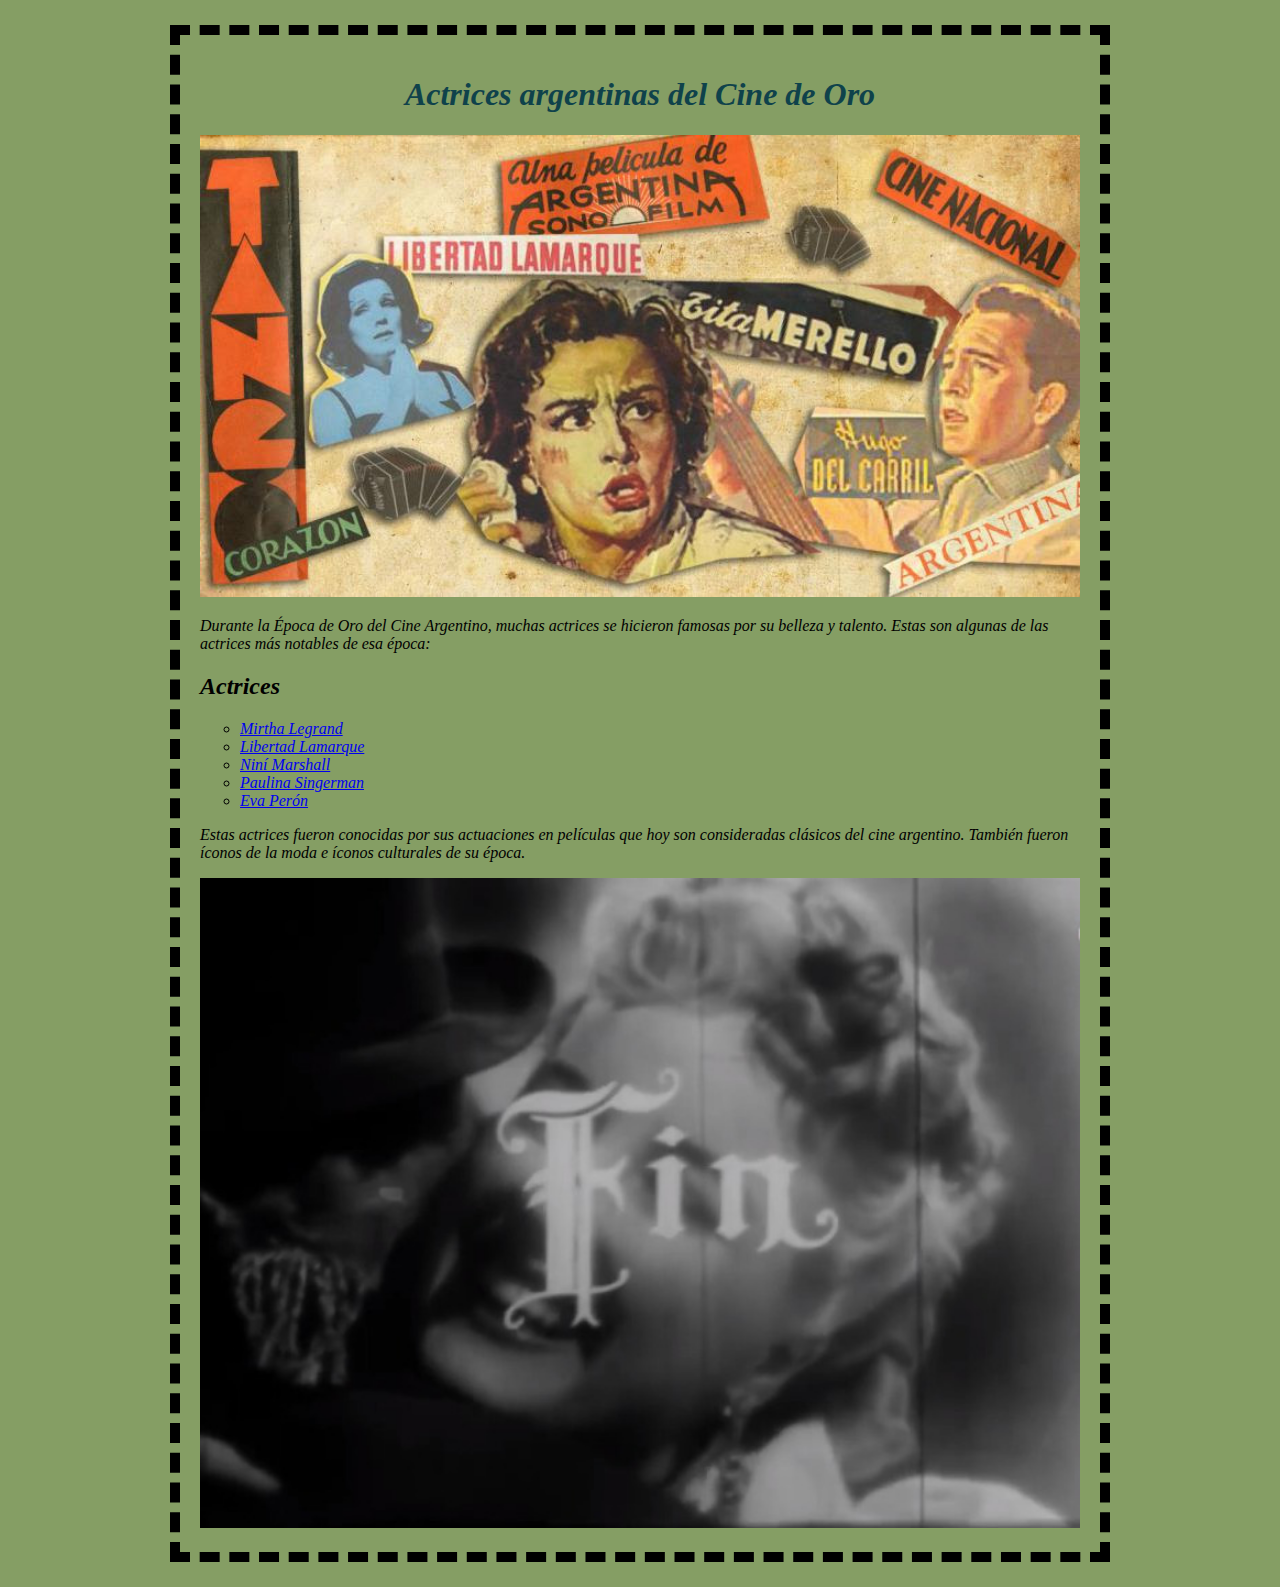
<file: grupo-1/index.html>
<!DOCTYPE html>
<html lang="es">
<head>
    <meta charset="UTF-8">
    <meta name="viewport" content="width=device-width, initial-scale=1.0">
    <link rel="stylesheet" href="style.css">
    <title>Cine de Oro Argentino</title>
</head>
<body>
    <h1>Actrices argentinas del Cine de Oro</h1>

    <img src="./cineargfront.jpg" height="400" />

    <p>Durante la Época de Oro del Cine Argentino, muchas actrices se hicieron famosas por su belleza y talento. Estas son algunas de las actrices más notables de esa época:</p>

    <h2>Actrices</h2>
  
   <ul>
    <li><a href="item.html">Mirtha Legrand</a></li>
    <li><a href="libertad.html">Libertad Lamarque</a></li>
    <li><a href="nini.html">Niní Marshall</a></li>
    <li><a href="Singerman.html">Paulina Singerman</a></li>
    <li><a href="evita.html">Eva Perón</a></li>
   </ul>

   <p>Estas actrices fueron conocidas por sus actuaciones en películas que hoy son consideradas clásicos del cine argentino. También fueron íconos de la moda e íconos culturales de su época.</p>

   <img src="./fin.jpg" height="400" />
</body>
</html>
</file>
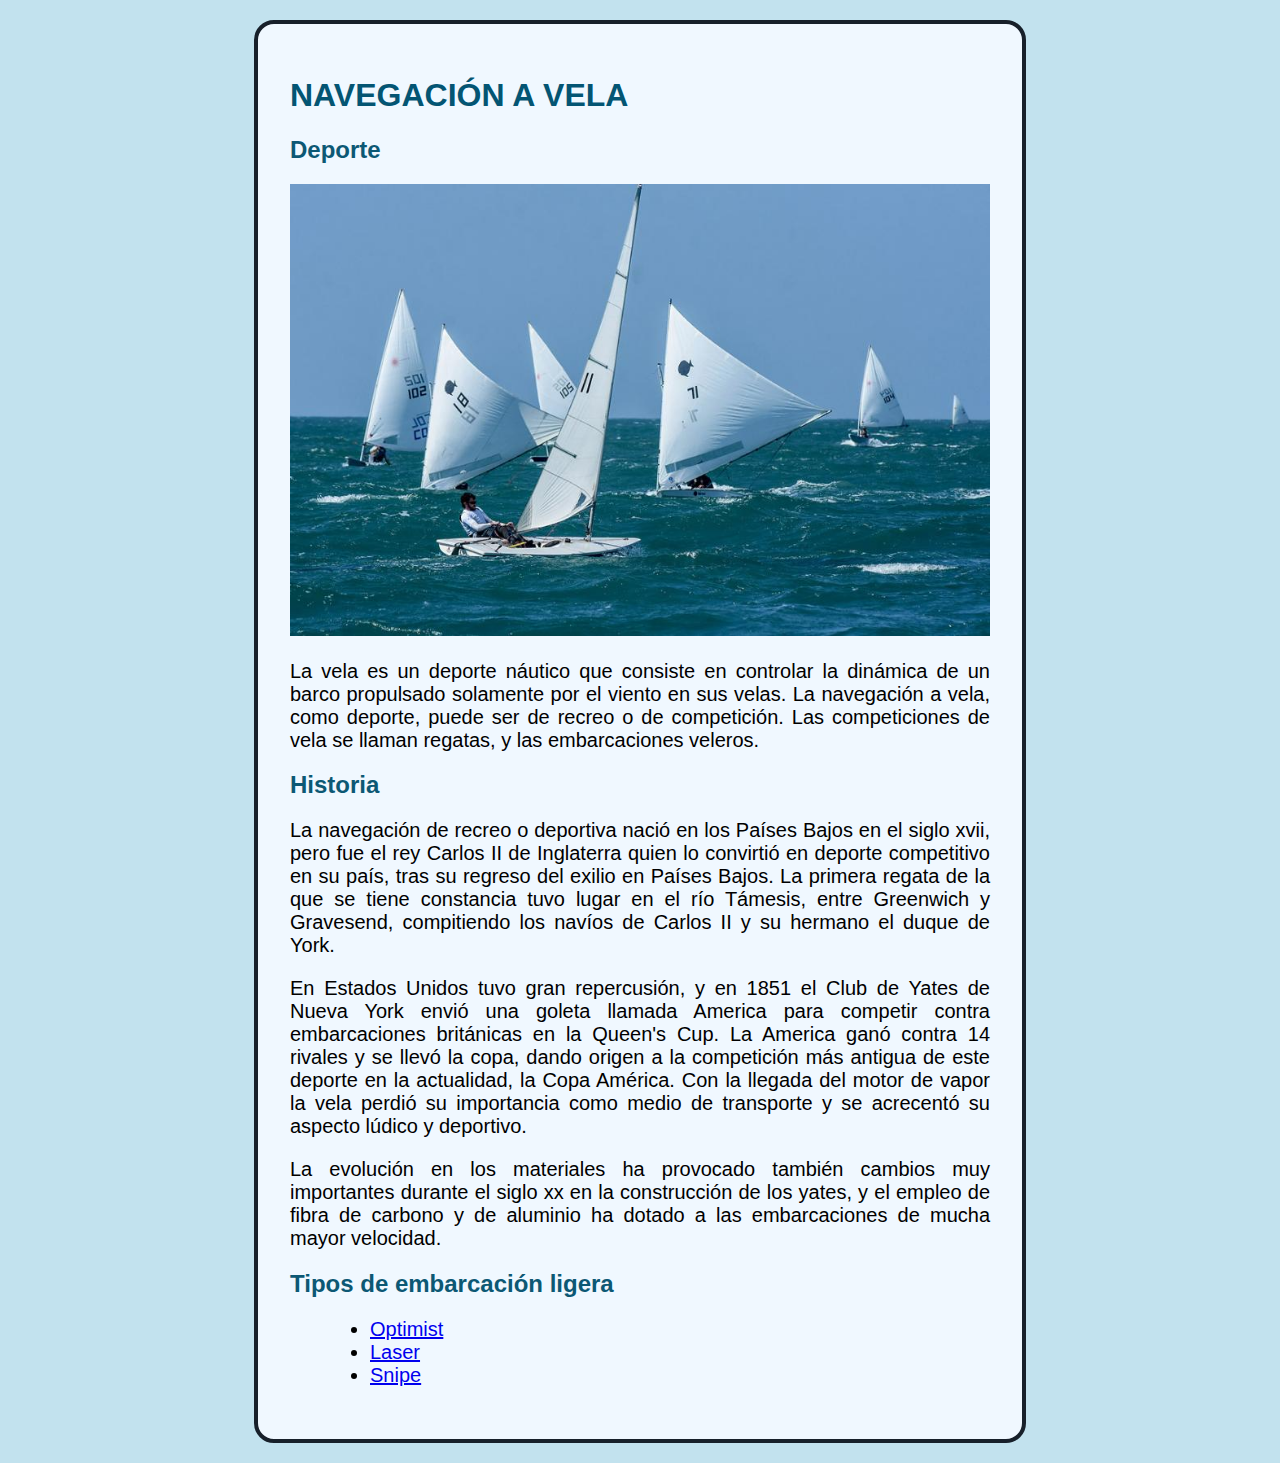
<file: grupo-12/index.html>
<!DOCTYPE html>
<html lang="es">
<head>
    <meta charset="UTF-8">
    <meta name="viewport" content="width=device-width, initial-scale=1.0">
    <title>Vela</title>
    <link rel="stylesheet" href="style.css">
    <link rel="stylesheet" href="https://cdnjs.cloudflare.com/ajax/libs/font-awesome/6.0.0-beta3/css/all.min.css">
</head>
<body>
    <div id="contenido"></div>
    <script src="./mustache.js"></script>
    <script src="./functions.js"></script>
    <script>
      (async function () {
        const datos = await cargarDatos("./datos.json");
        const template = await cargarTemplate("./index.mustache");
        montar(template, datos, "contenido");
      })();
    </script>
</body>
</html>
</file>
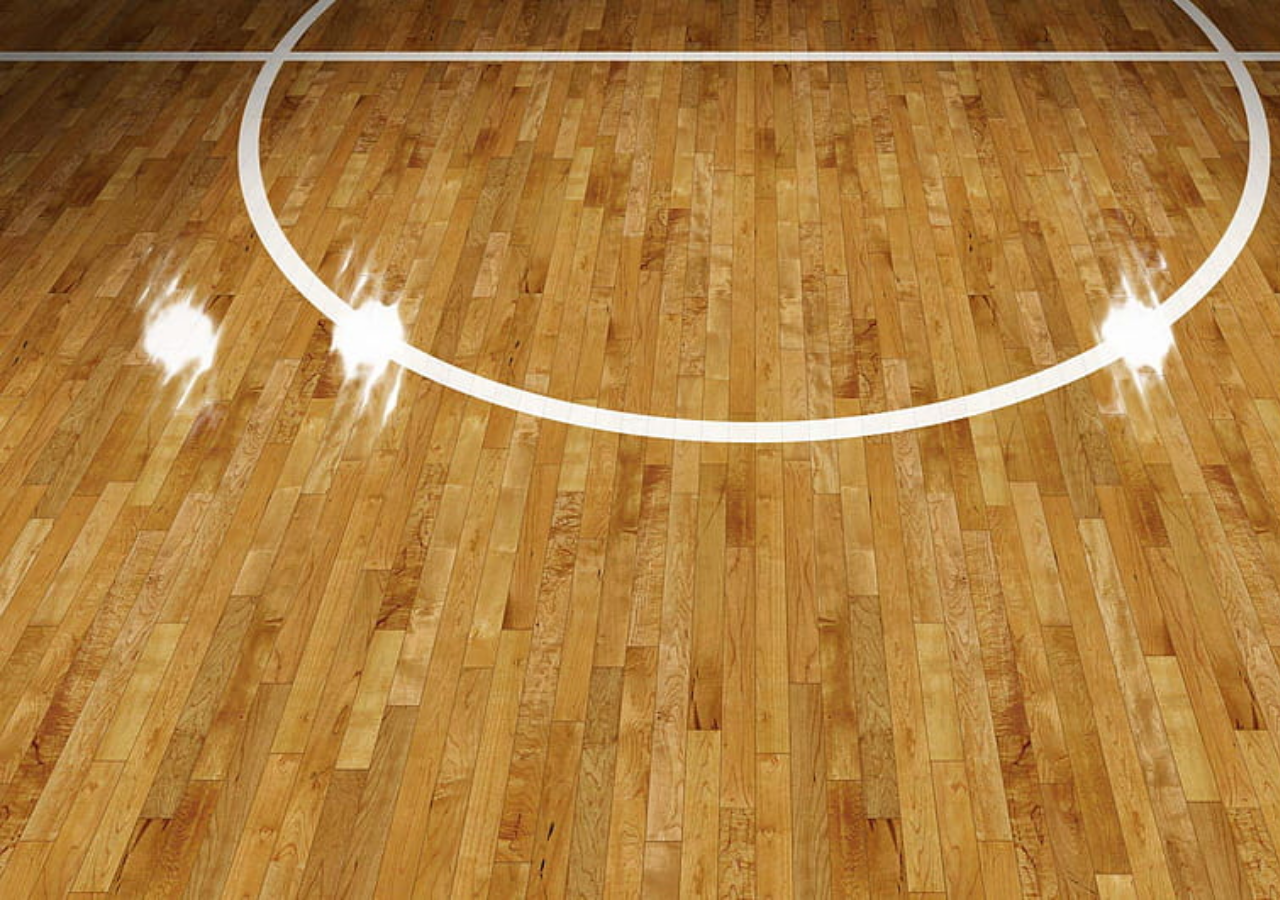
<file: grupo-15/index.html>
<!DOCTYPE html>
<html lang="en">

<head>
    <meta charset="UTF-8">
    <meta name="viewport" content="width=device-width, initial-scale=1.0">
    <title>Mejores bases de la NBA 2023</title>
    <link rel="stylesheet" href="style.css">
</head>

<body>
    <div id="listado"></div>

    <script src="https://mgalante.github.io/filo/mustache.js"></script>
    <script src="https://mgalante.github.io/filo/functions.js"></script>
    <script>
        (async function () {
            const datos = await cargarDatos("./datos.json");
            const template = await cargarTemplate("./index.mustache");
            montar(template, datos, "listado");
        })();
    </script>
</body>
</html>
</file>
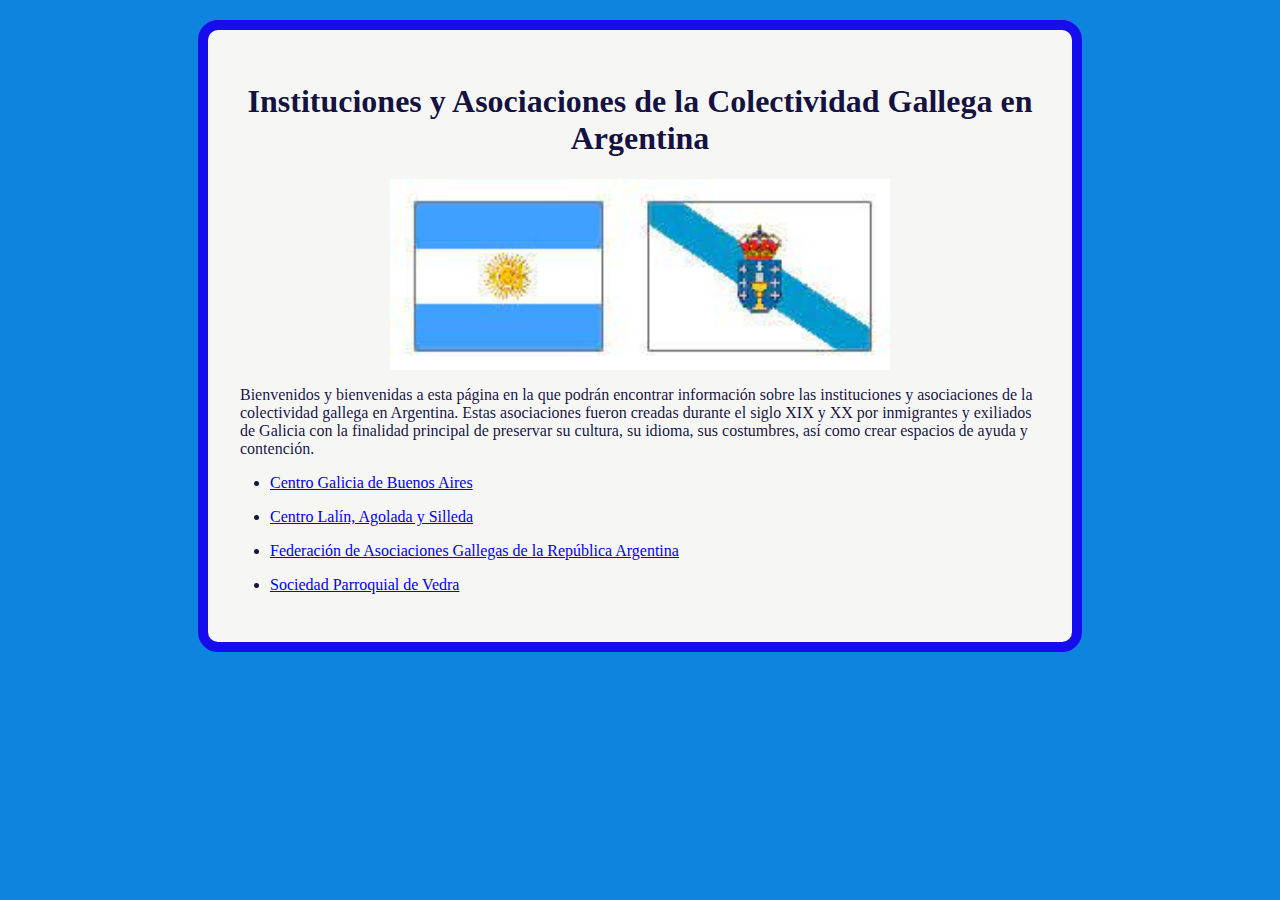
<file: grupo-16/index.html>
<!DOCTYPE html>
<html lang="en">
  <head>
    <meta charset="UTF-8" />
    <meta name="viewport" content="width=device-width, initial-scale=1.0" />
    <title>Instituciones y Asociaciones de la Colectividad Gallega en Argentina</title>
    <link rel="stylesheet" href="style.css" />
  </head>
  <body>
    <div id="contenido"></div>
    <script src="../mustache.js"></script>
    <script src="../functions.js"></script>
    <script>
      (async function () {
        const datos = await cargarDatos("./datos.json");
        const template = await cargarTemplate("./listado.mustache");
        montar(template, datos, "contenido");
      })();
    </script>
  </body>
</html>
</file>
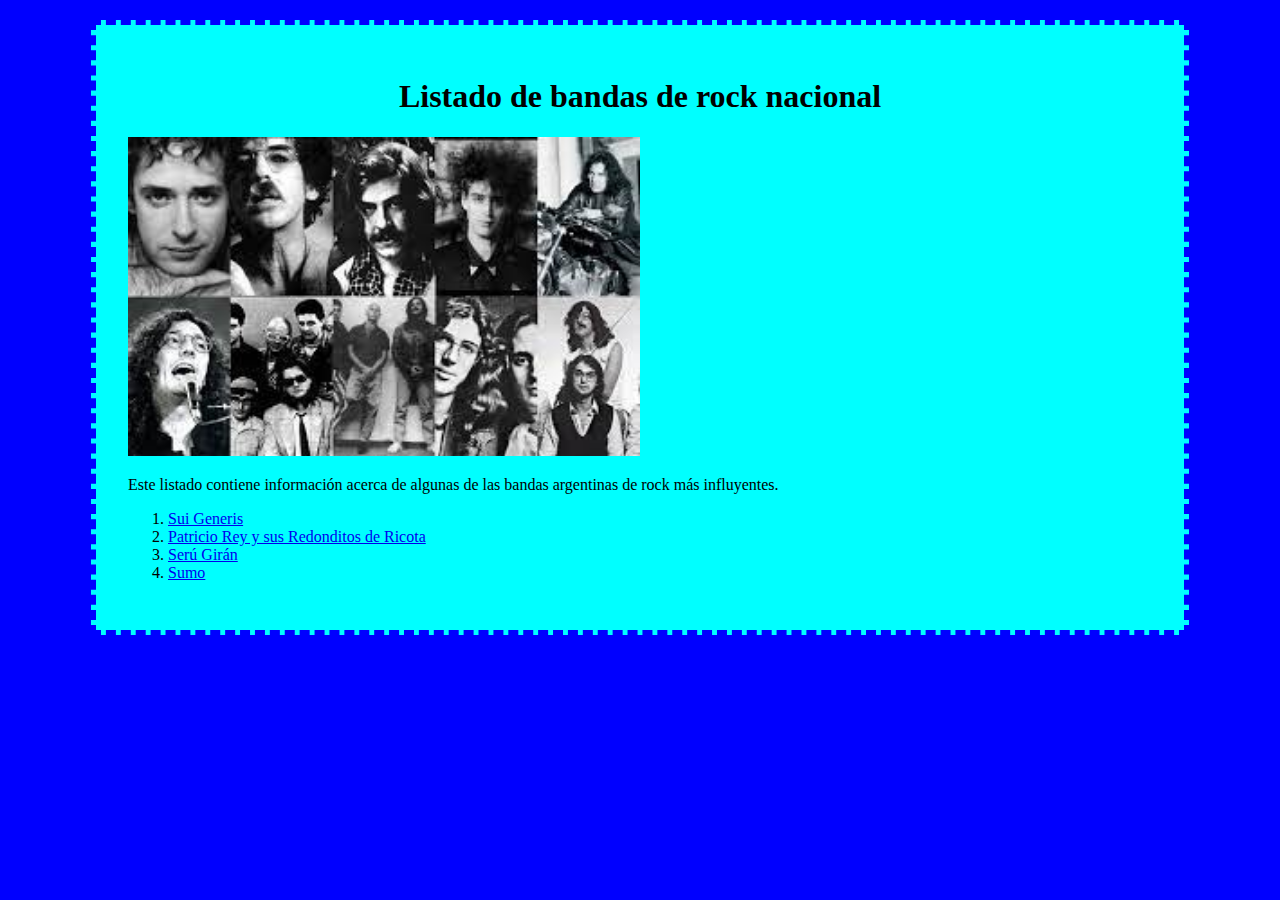
<file: grupo-18/index.html>
<!DOCTYPE html>
<html lang="en">
<head> <!DOCTYPE html>
<html lang="en">
<head>
    <meta charset="UTF-8">
    <meta name="viewport" content="width=device-width, initial-scale=1.0">
    <title>Listado de bandas de rock nacional</title>
    <link rel="stylesheet" href="style.css"/>
</head>
<body>
    <div id="listado"></div>
    <script src="./mustache.js"></script>
    <script src="./functions.js"></script>
    <script>
        (async function () {
            const datos = await cargarDatos("./datos.json");
            const template = await cargarTemplate("./index.mustache");
            montar(template, datos, "listado");
        })();
    </script>
</body>
</html>
</file>
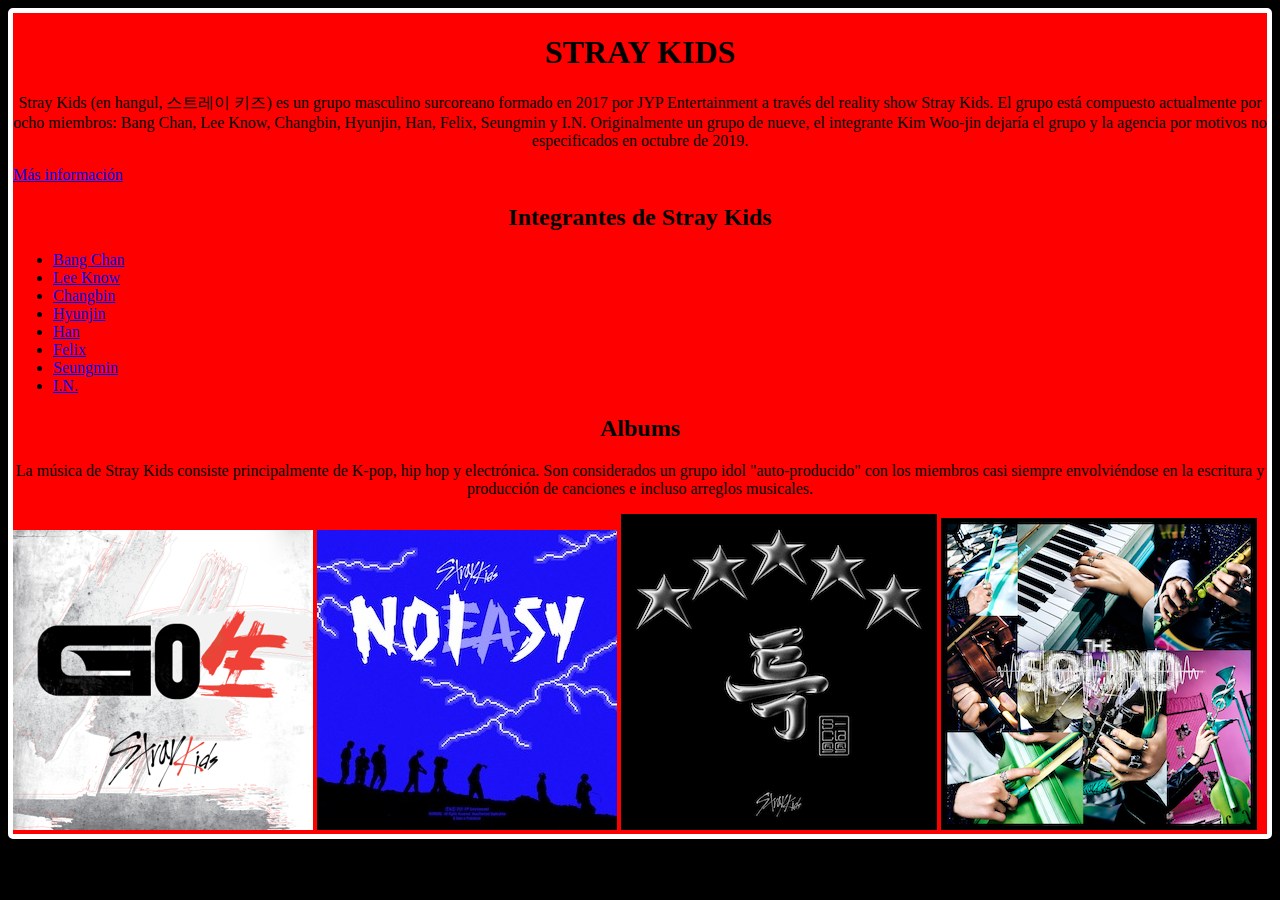
<file: grupo-2/index.html>
<!DOCTYPE html>
<html lang="en">
  <head>
    <meta charset="UTF-8" />
    <meta name="viewport" content="width=device-width, initial-scale=1.0" />
    <title>Stray Kids</title>
    <link rel="stylesheet" href="style.css" />
  </head>

  <body>
    <div id="Straykids"></div>
    <script src="./mustache.js"></script>
    <script src="./functions.js"></script>
    <script>
      (async function (Straykids) {
        const datos = await cargarDatos("./datos.json");
        const template = await cargarTemplate("./paginaprincipal.mustache");
        montar(template, datos, "Straykids");
      })();
    </script>
  </body>
</html>
</file>
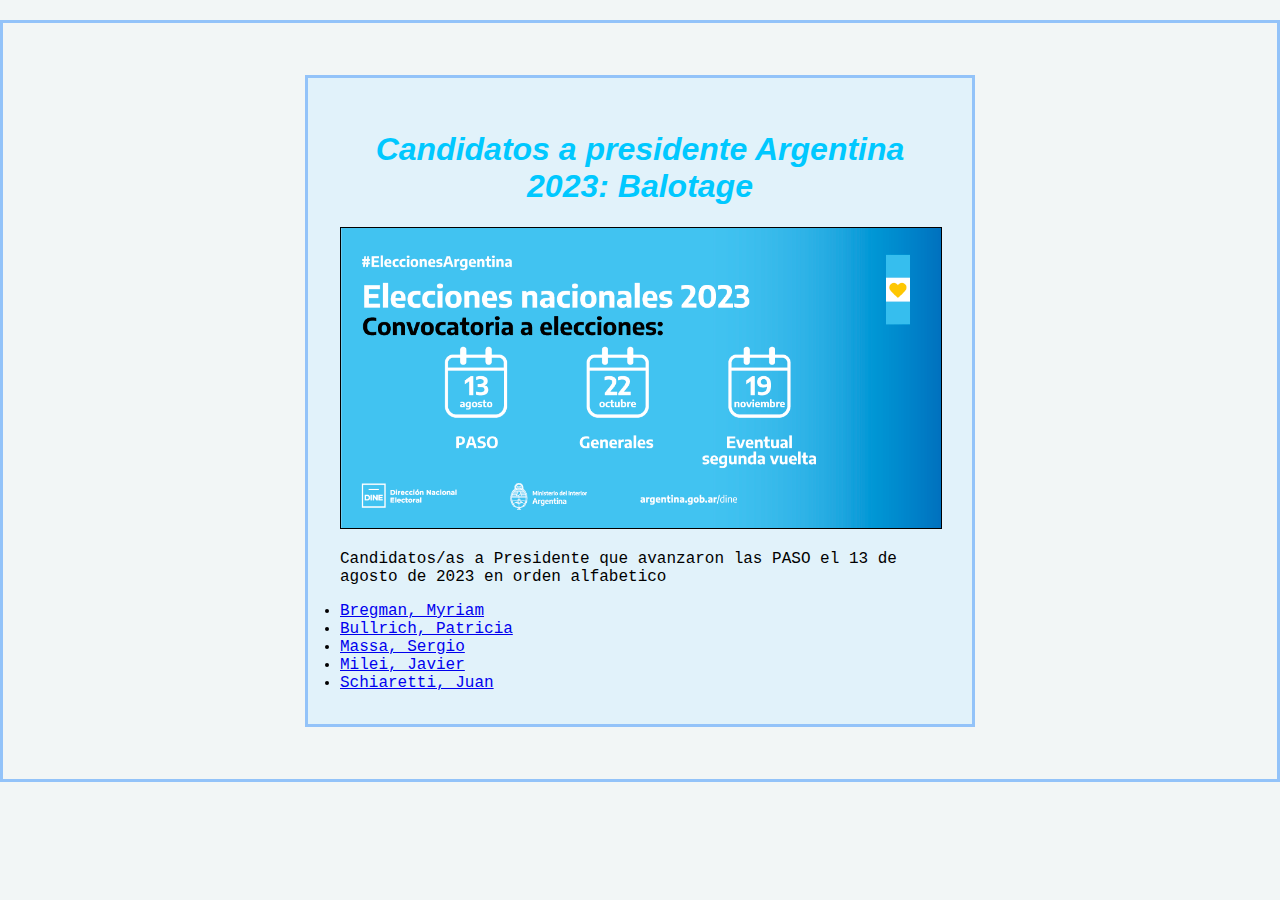
<file: grupo-20/index.html>
<!DOCTYPE html>
<html lang="en">
<head>
    <meta charset="UTF-8">
    <meta name="viewport" content="width=device-width, initial-scale=1.0">
    <title>Elecciones</title>
    <link rel="stylesheet" href="style.css">
</head>
<body>
    <div id="listado" ></div>
    <script src="./mustache.js"></script>
    <script src="./functions.js"></script>
    <script>
    (async function ( ) {
        const datos = await cargarDatos("./datos.json");
        const template = await cargarTemplate("./index.mustache");
        montar(template, datos, "listado");
    })();
    </script>
</body>
</html>
</file>
<file: grupo-1/style.css>
h1 {
    color: rgb(15, 66, 75);
    text-align: center;
}

body {
    font-style: italic;
    background-color: rgb(133, 158, 100);
    border: 10px dashed;
    margin: 25px auto;
    padding: 20px;
    max-width: 880px;
}

img {
    width: 100%;
    height: auto;
}

ul {
    list-style-type: circle;
}
</file>
<file: grupo-12/style.css>
body {
    font-family: 'Gill Sans', 'Gill Sans MT', Calibri, 'Trebuchet MS', sans-serif;
    background-color:#C2E2EE;    
}

h1 {
    color: #035573;
}

h2, h3{
    color:#0C5874;
}
 
.contenedor {
    
    max-width: 700px;
    padding: 32px;
    margin: 20px auto;
    background:  aliceblue;
    border: 4px solid #17202A;
    border-radius: 20px;
}

img {
    width: 100%;

}

ul{
    list-style: disc;
    margin-left:40px;
    font-size: 20px;
}

.gral{
    list-style-type: circle; 

}

p{
    margin-bottom: 16px;
    text-align: justify;
    font-size: 20px;
}
</file>
<file: grupo-15/style.css>
body {
    font-family:'Segoe UI', Tahoma, Geneva, Verdana, sans-serif;
    text-align: justify;
    line-height: 1.5;
    background-image: url("cancha.jpg");
    background-repeat: no-repeat;
    background-size: cover; 
    background-attachment: fixed; 
}

h1 {
    text-align: center;
}

h2 {
    color: #121e40;
    text-decoration: underline;
    text-underline-offset: 5px;
}

.contenedor {
    max-width: 800px;
    margin: 50px auto;
    padding: 32px;
    background: rgba(1,87,155,1);
    color: white;
    border: 10px solid white;
    border-radius: 20px;
    position: relative;
}

.logo {
    width: 100px; 
    height: 100px; 
    background-image: url("Logo.png");
    background-size: contain;
    position: absolute;
    bottom: 0;
    right: 0;
    padding-right: 25px;
    margin-bottom: 30px;
}

img {
    width: 100%;    
}

ul {
    list-style: disc;
    padding-left: 50px;
    font-size: 18px;
}

p {
    margin-bottom: 30px;
    font-size: 18px;
}

.parrafo-detalle {
    font-size: 18px;
    text-align: justify;
    line-height: 1.5;
}

.listado-caracteristicas{
    list-style: disc;
    padding-left: 50px;
    font-size: 18px;
    line-height: 2;
    margin-bottom: 50px;
}

.mi-enlace {
    font-size: 18px;
    color: #121e40;
    text-decoration: none;
}

.mi-enlace:hover {
    color: #ff0000; 
    font-weight: bold;
}

.nombre-inicio {
    font-size: 20px;
    color: white;
    text-decoration: none;
    font-weight: bold;
}

.nombre-inicio:hover {
    color: #ff0000; 
}

.equipo-inicio {
    color: black;
    font-size: 18;
}
</file>
<file: grupo-16/style.css>
body {
    font-family: 'Calibri'; 
    background: #0e84df;
    color: #070235ef;
   }
   
   h1 {
       text-align: center;
   }
   
   .detalle h1 {
       color: rgb(2, 1, 26);
   }
   
   .contenedor {
       max-width: 800px;
       margin: 20px auto;
       padding: 32px;
       background: #f6f7f5;
       border: 10px solid rgb(23, 12, 237);
       border-radius: 20px;
   }
   
   img {
    display:block;
    width: 500px;
    margin: 0 auto;
   }
   
   ul {
       list-style: disc;
       padding-left: 30px;
   }
   
   p {
       margin-bottom: 16px;
   }
</file>
<file: grupo-18/style.css>
body {
    font-family:Cambria, Cochin, Georgia, Times, 'Times New Roman', serif;
    background-color:blue;
}
h1 {
    text-align:center; 
}

.contenedor{
    max-width: 1024px;
    padding: 32px;
    margin: 20px auto;
    background-color:aqua;
    border: 5px dashed blue;
}

img {
    width: 50%;
}

ul{
    list-style: disc;
}

p{
    margin-bottom: 16px;
}
</file>
<file: grupo-2/style.css>
h2 {
    color:black;
    text-align: center;
}
.contenedor {
    background-color: red;
    border: 5px solid white;
border-radius: 5px;
}

p {
    text-align: center;
}

body {
    font-family: 'Times New Roman', Times, serif;
    background-color: black;
}

h1 {
    color:black;
    text-align: center;
}
</file>
<file: grupo-20/style.css>
body {font-family: 'Courier New', Courier, monospace;
    background: rgb(242, 246, 246);
    border: 5px dotted;
    margin: 20px auto;
    padding: 32px;
    border: solid rgb(147, 195, 249);

}

h1{
text-align: center;   
    color:rgb(0, 200, 255);
    font-size: xx-large;
    font-family: sans-serif;
    font-style: italic;
}
.contenedor{
background-color: rgb(225, 242, 250) ;
margin:20px auto;
padding: 32px;
max-width: 600px;
border: solid rgb(147, 195, 249);
}

img{
width: 100%;
border: 1px solid;

}

dl{
    list-style: circle;
    padding-left: 30px;
}
</file>
